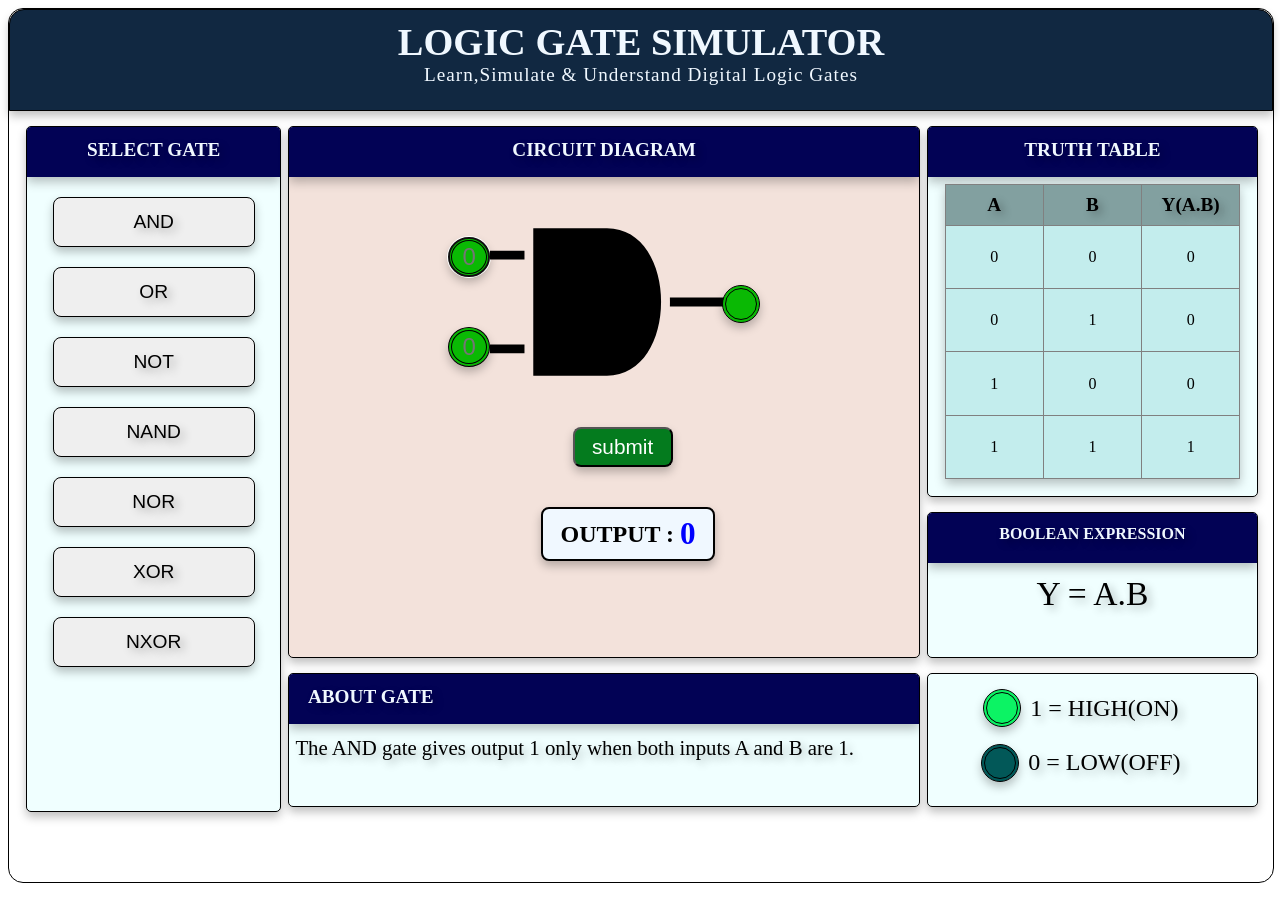
<file: 01_AND.html>
<!DOCTYPE html>
<html lang="en">
<head>
    <meta charset="UTF-8">
    <meta name="viewport" content="width=device-width, initial-scale=1.0">
    <title>AND Gate</title>
    <link rel="stylesheet" href="style.css">
</head>
<body>
    <div class="container">
        <div class="top">
            <h1 id="H1">LOGIC GATE SIMULATOR</h1>
            <p id="PP">Learn,Simulate & Understand Digital Logic Gates</p>
        </div>

        <div class="bottom">
            <div class="selectgate">
                <div class="top1"><p  id="P1">SELECT GATE</p></div>
                <input class="G1" type="button" value="AND" onclick="window.open('./01_AND.html','_blank')">
                <input class="G1" type="button" value="OR" onclick="window.open('./02_OR.html','_blank')">
                <input class="G1" type="button" value="NOT" onclick="window.open('./03_NOT.html','_blank')">
                <input class="G1" type="button" value="NAND" onclick="window.open('./04_NAND.html','_blank')">
                <input class="G1" type="button" value="NOR" onclick="window.open('./05_NOR.html','_blank')">
                <input class="G1" type="button" value="XOR" onclick="window.open('./06_XOR.html','_blank')">
                <input class="G1" type="button" value="NXOR" onclick="window.open('./07_NXOR.html','_blank')">
                
            </div>
            <div class="crctdiagram">
                <div class="cd">
                    <div class="top1"><p id="P1">CIRCUIT DIAGRAM</p></div>
                    <div class="input">
                        <div class="part1">
                            <input id="Input1" type="text" placeholder="0"  autofocus><br>
                            <input id="Input2" type="text" placeholder="0"><br>
                        </div>
                        <div class="part2">
                            <img id="ImgAND" src="01_and.svg" alt="">
                            <div class="crlOutput"><p id="Output1"></p></div>
                        </div>                        
                    </div>
                    <button id="Submit">submit</button><br>
                    <div class="Boxoutput">OUTPUT :&nbsp;<p id="Output2">0</p></div>
                </div>
                <div class="AG">
                    <div class="top2"><p id="P2">ABOUT GATE</p></div>
                    <p id="abouttext">The AND gate gives output 1 only when both inputs A and B are 1.</p>
                </div>
            </div>
            <div class="Tablepart">
                <div class="TT">
                    <div class="top1"><p id="P1">TRUTH TABLE</p></div>
                    <table class="table1" border=""align="center">
                        <thead>
                            <tr style="background-color: rgb(130, 160, 160); font-size:1.2em">
                                <th>A</th>
                                <th>B</th>
                                <th>Y(A.B)</th>
                            </tr>
                        </thead>
                        <tbody align="center">
                            <tr>
                                <td>0</td>
                                <td>0</td>
                                <td>0</td>
                            </tr>
                            <tr>
                                <td>0</td>
                                <td>1</td>
                                <td>0</td>
                            </tr>
                            <tr>
                                <td>1</td>
                                <td>0</td>
                                <td>0</td>
                            </tr>
                            <tr>
                                <td>1</td>
                                <td>1</td>
                                <td>1</td>
                            </tr>
                        </tbody>
                    </table>
                </div>
                <div class="BE">
                    <div class="top2"><p id="P1">BOOLEAN EXPRESSION</p></div>
                    <p id="exp">Y = A.B</p>
                </div>
                <div class="HL">
                    <div class="HL1">
                        <div id="c1"></div>
                        <p id="Ctext">1 = HIGH(ON)</p>
                    </div>
                    <div class="HL2">
                        <div id="c2"></div>
                        <p id="Ctext">0 = LOW(OFF)</p>
                    </div>
                    
                </div>
            </div>
        </div>
    </div>
    <script src="gates.js"></script>
</body>
</html>
</file>
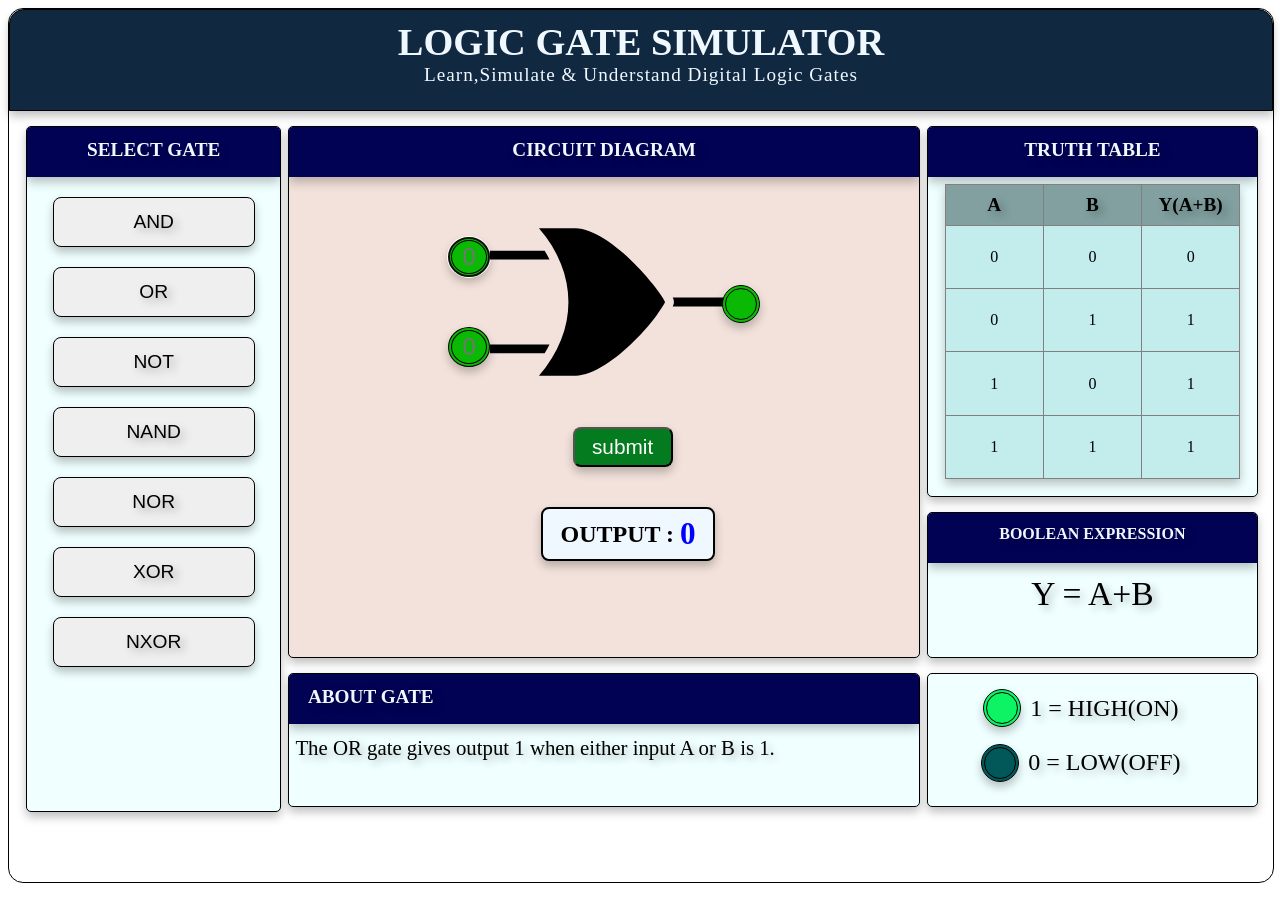
<file: 02_OR.html>
<!DOCTYPE html>
<html lang="en">
<head>
    <meta charset="UTF-8">
    <meta name="viewport" content="width=device-width, initial-scale=1.0">
    <title>OR Gate</title>
    <link rel="stylesheet" href="style.css">
</head>
<body>
    <div class="container">
        <div class="top">
            <h1 id="H1">LOGIC GATE SIMULATOR</h1>
            <p id="PP">Learn,Simulate & Understand Digital Logic Gates</p>
        </div>

        <div class="bottom">
            <div class="selectgate">
                <div class="top1"><p  id="P1">SELECT GATE</p></div>
                <input class="G1" type="button" value="AND" onclick="window.open('./01_AND.html','_blank')">
                <input class="G1" type="button" value="OR" onclick="window.open('./02_OR.html','_blank')">
                <input class="G1" type="button" value="NOT" onclick="window.open('./03_NOT.html','_blank')">
                <input class="G1" type="button" value="NAND" onclick="window.open('./04_NAND.html','_blank')">
                <input class="G1" type="button" value="NOR" onclick="window.open('./05_NOR.html','_blank')">
                <input class="G1" type="button" value="XOR" onclick="window.open('./06_XOR.html','_blank')">
                <input class="G1" type="button" value="NXOR" onclick="window.open('./07_NXOR.html','_blank')">
                
            </div>
            <div class="crctdiagram">
                <div class="cd">
                    <div class="top1"><p id="P1">CIRCUIT DIAGRAM</p></div>
                    <div class="input">
                        <div class="part1">
                            <input id="Input1" type="text" placeholder="0" autofocus><br>
                            <input id="Input2" type="text" placeholder="0"><br>
                        </div>
                        <div class="part2">
                            <img id="ImgAND" src="02_or.svg" alt="">
                            <div class="crlOutput"><p id="Output1"></p></div>
                        </div>                        
                    </div>
                    <button id="Submit">submit</button><br>
                    <div class="Boxoutput">OUTPUT :&nbsp;<p id="Output2">0</p></div>
                </div>
                <div class="AG">
                    <div class="top2"><p id="P2">ABOUT GATE</p></div>
                    <p id="abouttext">The OR gate gives output 1 when either input A or B is 1.</p>
                </div>
            </div>
            <div class="Tablepart">
                <div class="TT">
                    <div class="top1"><p id="P1">TRUTH TABLE</p></div>
                    <table class="table1" border=""align="center">
                       <thead>
                            <tr style="background-color: rgb(130, 160, 160); font-size:1.2em">
                                <th>A</th>
                                <th>B</th>
                                <th>Y(A+B)</th>
                            </tr>
                        </thead>
                        <tbody align="center">
                            <tr>
                                <td>0</td>
                                <td>0</td>
                                <td>0</td>
                            </tr>
                            <tr>
                                <td>0</td>
                                <td>1</td>
                                <td>1</td>
                            </tr>
                            <tr>
                                <td>1</td>
                                <td>0</td>
                                <td>1</td>
                            </tr>
                            <tr>
                                <td>1</td>
                                <td>1</td>
                                <td>1</td>
                            </tr>
                        </tbody>
                    </table>
                </div>
                <div class="BE">
                    <div class="top2"><p id="P1">BOOLEAN EXPRESSION</p></div>
                    <p id="exp">Y = A+B</p>
                </div>
                <div class="HL">
                    <div class="HL1">
                        <div id="c1"></div>
                        <p id="Ctext">1 = HIGH(ON)</p>
                    </div>
                    <div class="HL2">
                        <div id="c2"></div>
                        <p id="Ctext">0 = LOW(OFF)</p>
                    </div>
                    
                </div>
            </div>
        </div>
    </div>
    <script src="gates.js"></script>
</body>
</html>
</file>
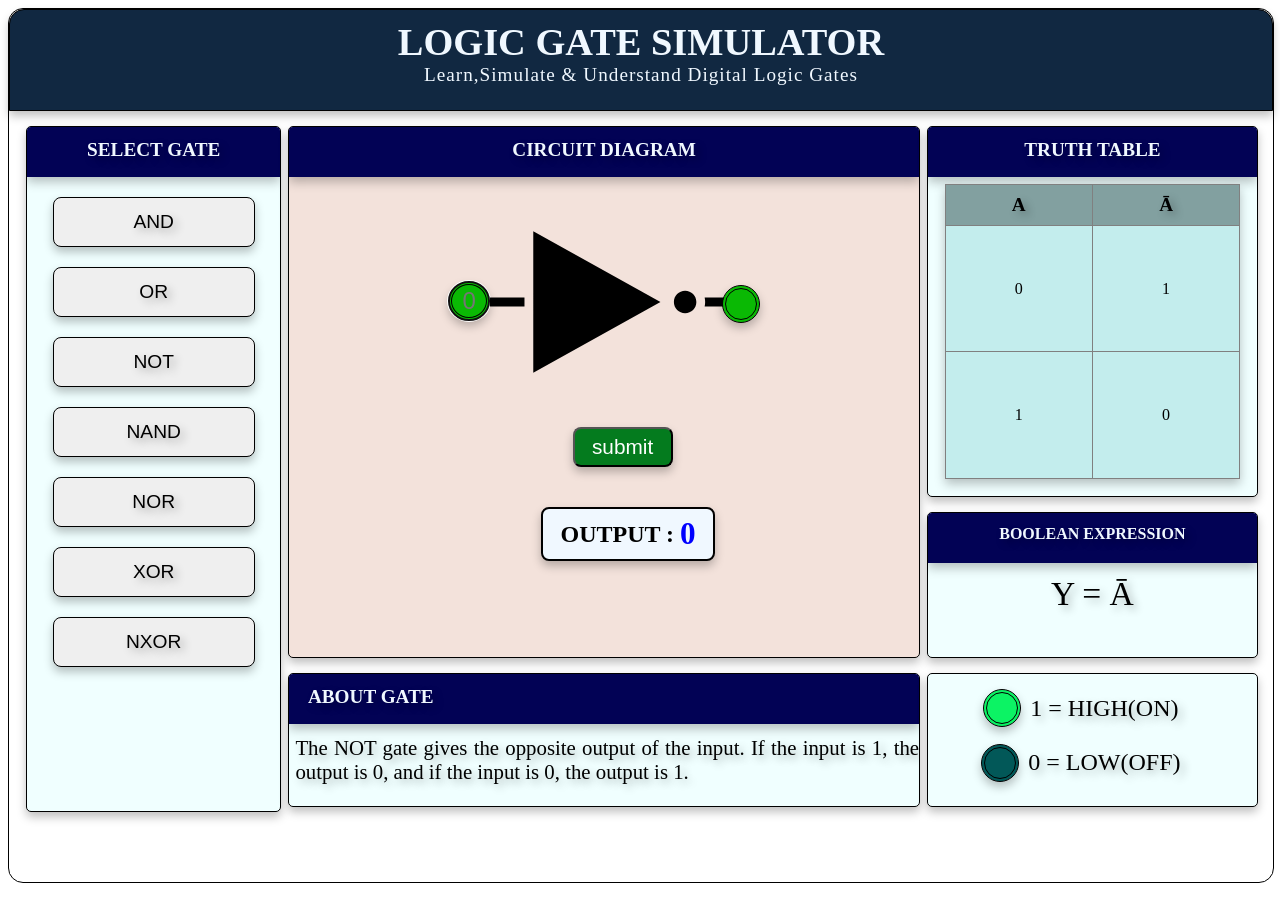
<file: 03_NOT.html>
<!DOCTYPE html>
<html lang="en">
<head>
    <meta charset="UTF-8">
    <meta name="viewport" content="width=device-width, initial-scale=1.0">
    <title>NOT Gate</title>
    <link rel="stylesheet" href="style.css">
</head>
<body>
    <div class="container">
        <div class="top">
            <h1 id="H1">LOGIC GATE SIMULATOR</h1>
            <p id="PP">Learn,Simulate & Understand Digital Logic Gates</p>
        </div>

        <div class="bottom">
            <div class="selectgate">
                <div class="top1"><p  id="P1">SELECT GATE</p></div>
                <input class="G1" type="button" value="AND" onclick="window.open('./01_AND.html','_blank')">
                <input class="G1" type="button" value="OR" onclick="window.open('./02_OR.html','_blank')">
                <input class="G1" type="button" value="NOT" onclick="window.open('./03_NOT.html','_blank')">
                <input class="G1" type="button" value="NAND" onclick="window.open('./04_NAND.html','_blank')">
                <input class="G1" type="button" value="NOR" onclick="window.open('./05_NOR.html','_blank')">
                <input class="G1" type="button" value="XOR" onclick="window.open('./06_XOR.html','_blank')">
                <input class="G1" type="button" value="NXOR" onclick="window.open('./07_NXOR.html','_blank')">
                
            </div>
            <div class="crctdiagram">
                <div class="cd">
                    <div class="top1"><p id="P1">CIRCUIT DIAGRAM</p></div>
                    <div class="input">
                        <div class="part1">
                            <input id="Input1NOTgate" type="text" placeholder="0"  autofocus><br>
                        </div>
                        <div class="part2">
                            <img id="ImgAND" src="03_not.svg" alt="">
                            <div class="crlOutput"><p id="Output1"></p></div>
                        </div>                        
                    </div>
                    <button id="Submit">submit</button><br>
                    <div class="Boxoutput">OUTPUT :&nbsp;<p id="Output2">0</p></div>
                </div>
                <div class="AG">
                    <div class="top2"><p id="P2">ABOUT GATE</p></div>
                    <p id="abouttext">The NOT gate gives the opposite output of the input. If the input is 1, the output is 0, and if the input is 0, the output is 1.</p>
                </div>
            </div>
            <div class="Tablepart">
                <div class="TT">
                    <div class="top1"><p id="P1">TRUTH TABLE</p></div>
                    <table class="table1" border=""align="center">
                        <thead>
                            <tr style="background-color: rgb(130, 160, 160); font-size:1.2em">
                                <th>A</th>
                                <th>A&#772</th>
                            </tr>
                        </thead>
                        <tbody align="center">
                            <tr>
                                <td>0</td>
                                <td>1</td>
                            </tr>
                            <tr>
                                <td>1</td>
                                <td>0</td>
                            </tr>
                        </tbody>
                    </table>
                </div>
                <div class="BE">
                    <div class="top2"><p id="P1">BOOLEAN EXPRESSION</p></div>
                    <p id="exp">Y = A&#772</p>
                </div>
                <div class="HL">
                    <div class="HL1">
                        <div id="c1"></div>
                        <p id="Ctext">1 = HIGH(ON)</p>
                    </div>
                    <div class="HL2">
                        <div id="c2"></div>
                        <p id="Ctext">0 = LOW(OFF)</p>
                    </div>
                    
                </div>
            </div>
        </div>
    </div>
    <script src="gates.js"></script>
</body>
</html>
</file>
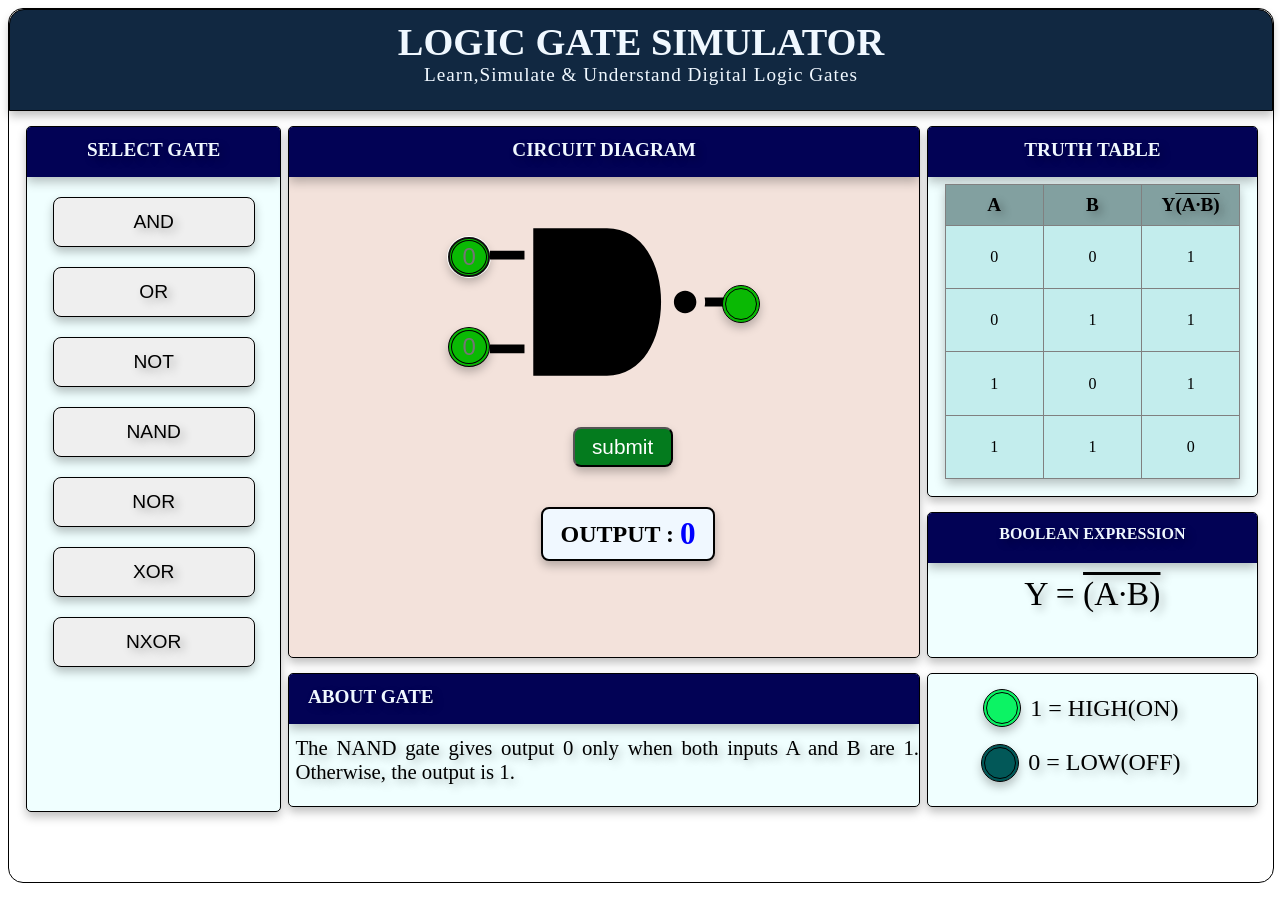
<file: 04_NAND.html>
<!DOCTYPE html>
<html lang="en">
<head>
    <meta charset="UTF-8">
    <meta name="viewport" content="width=device-width, initial-scale=1.0">
    <title>NAND Gate</title>
    <link rel="stylesheet" href="style.css">
</head>
<body>
    <div class="container">
        <div class="top">
            <h1 id="H1">LOGIC GATE SIMULATOR</h1>
            <p id="PP">Learn,Simulate & Understand Digital Logic Gates</p>
        </div>

        <div class="bottom">
            <div class="selectgate">
                <div class="top1"><p  id="P1">SELECT GATE</p></div>
                <input class="G1" type="button" value="AND" onclick="window.open('./01_AND.html','_blank')">
                <input class="G1" type="button" value="OR" onclick="window.open('./02_OR.html','_blank')">
                <input class="G1" type="button" value="NOT" onclick="window.open('./03_NOT.html','_blank')">
                <input class="G1" type="button" value="NAND" onclick="window.open('./04_NAND.html','_blank')">
                <input class="G1" type="button" value="NOR" onclick="window.open('./05_NOR.html','_blank')">
                <input class="G1" type="button" value="XOR" onclick="window.open('./06_XOR.html','_blank')">
                <input class="G1" type="button" value="NXOR" onclick="window.open('./07_NXOR.html','_blank')">
                
            </div>
            <div class="crctdiagram">
                <div class="cd">
                    <div class="top1"><p id="P1">CIRCUIT DIAGRAM</p></div>
                    <div class="input">
                        <div class="part1">
                            <input id="Input1" type="text" placeholder="0" autofocus><br>
                            <input id="Input2" type="text" placeholder="0"><br>
                        </div>
                        <div class="part2">
                            <img id="ImgAND" src="04_nand.svg" alt="">
                            <div class="crlOutput"><p id="Output1"></p></div>
                        </div>                        
                    </div>
                    <button id="Submit">submit</button><br>
                    <div class="Boxoutput">OUTPUT :&nbsp;<p id="Output2">0</p></div>
                </div>
                <div class="AG">
                    <div class="top2"><p id="P2">ABOUT GATE</p></div>
                    <p id="abouttext">The NAND gate gives output 0 only when both inputs A and B are 1. Otherwise, the output is 1.</p>
                </div>
            </div>
            <div class="Tablepart">
                <div class="TT">
                    <div class="top1"><p id="P1">TRUTH TABLE</p></div>
                    <table class="table1" border=""align="center">
                       <thead>
                            <tr style="background-color: rgb(130, 160, 160); font-size:1.2em">
                                <th>A</th>
                                <th>B</th>
                                <th>Y<span style="text-decoration: overline;">(A·B)</span></th>
                            </tr>
                        </thead>
                        <tbody align="center">
                            <tr>
                                <td>0</td>
                                <td>0</td>
                                <td>1</td>
                            </tr>
                            <tr>
                                <td>0</td>
                                <td>1</td>
                                <td>1</td>
                            </tr>
                            <tr>
                                <td>1</td>
                                <td>0</td>
                                <td>1</td>
                            </tr>
                            <tr>
                                <td>1</td>
                                <td>1</td>
                                <td>0</td>
                            </tr>
                        </tbody>
                    </table>
                </div>
                <div class="BE">
                    <div class="top2"><p id="P1">BOOLEAN EXPRESSION</p></div>
                    <p id="exp">Y = <span style="text-decoration: overline;">(A·B)</span></p>
                </div>
                <div class="HL">
                    <div class="HL1">
                        <div id="c1"></div>
                        <p id="Ctext">1 = HIGH(ON)</p>
                    </div>
                    <div class="HL2">
                        <div id="c2"></div>
                        <p id="Ctext">0 = LOW(OFF)</p>
                    </div>
                    
                </div>
            </div>
        </div>
    </div>
    <script src="gates.js"></script>
</body>
</html>
</file>
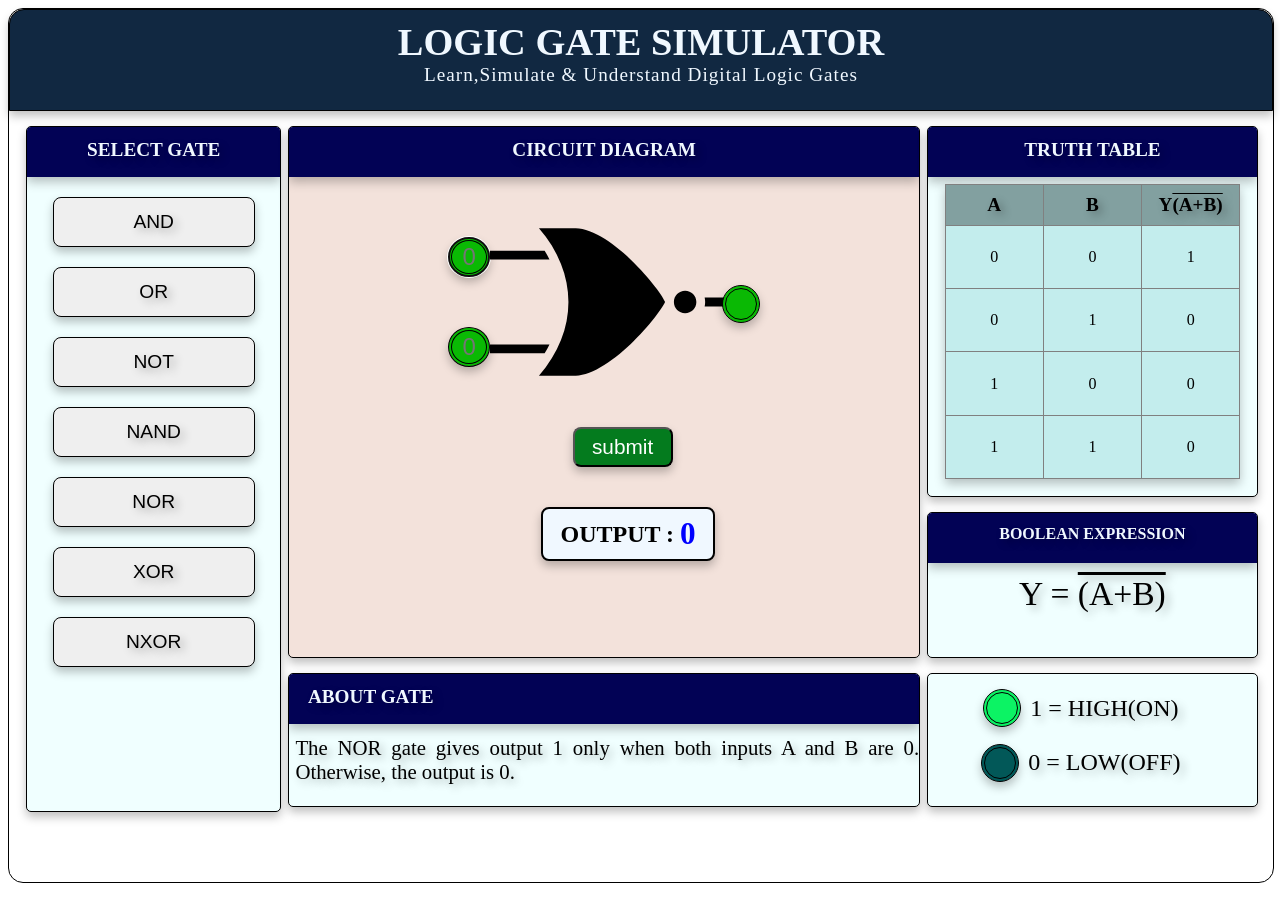
<file: 05_NOR.html>
<!DOCTYPE html>
<html lang="en">
<head>
    <meta charset="UTF-8">
    <meta name="viewport" content="width=device-width, initial-scale=1.0">
    <title>NOR Gate</title>
    <link rel="stylesheet" href="style.css">
</head>
<body>
    <div class="container">
        <div class="top">
            <h1 id="H1">LOGIC GATE SIMULATOR</h1>
            <p id="PP">Learn,Simulate & Understand Digital Logic Gates</p>
        </div>

        <div class="bottom">
            <div class="selectgate">
                <div class="top1"><p  id="P1">SELECT GATE</p></div>
                <input class="G1" type="button" value="AND" onclick="window.open('./01_AND.html','_blank')">
                <input class="G1" type="button" value="OR" onclick="window.open('./02_OR.html','_blank')">
                <input class="G1" type="button" value="NOT" onclick="window.open('./03_NOT.html','_blank')">
                <input class="G1" type="button" value="NAND" onclick="window.open('./04_NAND.html','_blank')">
                <input class="G1" type="button" value="NOR" onclick="window.open('./05_NOR.html','_blank')">
                <input class="G1" type="button" value="XOR" onclick="window.open('./06_XOR.html','_blank')">
                <input class="G1" type="button" value="NXOR" onclick="window.open('./07_NXOR.html','_blank')">
                
            </div>
            <div class="crctdiagram">
                <div class="cd">
                    <div class="top1"><p id="P1">CIRCUIT DIAGRAM</p></div>
                    <div class="input">
                        <div class="part1">
                            <input id="Input1" type="text" placeholder="0" autofocus><br>
                            <input id="Input2" type="text" placeholder="0"><br>
                        </div>
                        <div class="part2">
                            <img id="ImgAND" src="05_nor.svg" alt="">
                            <div class="crlOutput"><p id="Output1"></p></div>
                        </div>                        
                    </div>
                    <button id="Submit">submit</button><br>
                    <div class="Boxoutput">OUTPUT :&nbsp;<p id="Output2">0</p></div>
                </div>
                <div class="AG">
                    <div class="top2"><p id="P2">ABOUT GATE</p></div>
                    <p id="abouttext">The NOR gate gives output 1 only when both inputs A and B are 0. Otherwise, the output is 0.</p>
                </div>
            </div>
            <div class="Tablepart">
                <div class="TT">
                    <div class="top1"><p id="P1">TRUTH TABLE</p></div>
                    <table class="table1" border=""align="center">
                        <thead>
                            <tr style="background-color: rgb(130, 160, 160); font-size:1.2em">
                                <th>A</th>
                                <th>B</th>
                                <th>Y<span style="text-decoration: overline;">(A+B)</span></th>
                            </tr>
                        </thead>
                        <tbody align="center">
                            <tr>
                                <td>0</td>
                                <td>0</td>
                                <td>1</td>
                            </tr>
                            <tr>
                                <td>0</td>
                                <td>1</td>
                                <td>0</td>
                            </tr>
                            <tr>
                                <td>1</td>
                                <td>0</td>
                                <td>0</td>
                            </tr>
                            <tr>
                                <td>1</td>
                                <td>1</td>
                                <td>0</td>
                            </tr>
                        </tbody>
                    </table>
                </div>
                <div class="BE">
                    <div class="top2"><p id="P1">BOOLEAN EXPRESSION</p></div>
                    <p id="exp">Y = <span style="text-decoration: overline;">(A+B)</span></p>
                </div>
                <div class="HL">
                    <div class="HL1">
                        <div id="c1"></div>
                        <p id="Ctext">1 = HIGH(ON)</p>
                    </div>
                    <div class="HL2">
                        <div id="c2"></div>
                        <p id="Ctext">0 = LOW(OFF)</p>
                    </div>
                    
                </div>
            </div>
        </div>
    </div>
    <script src="gates.js"></script>
</body>
</html>
</file>
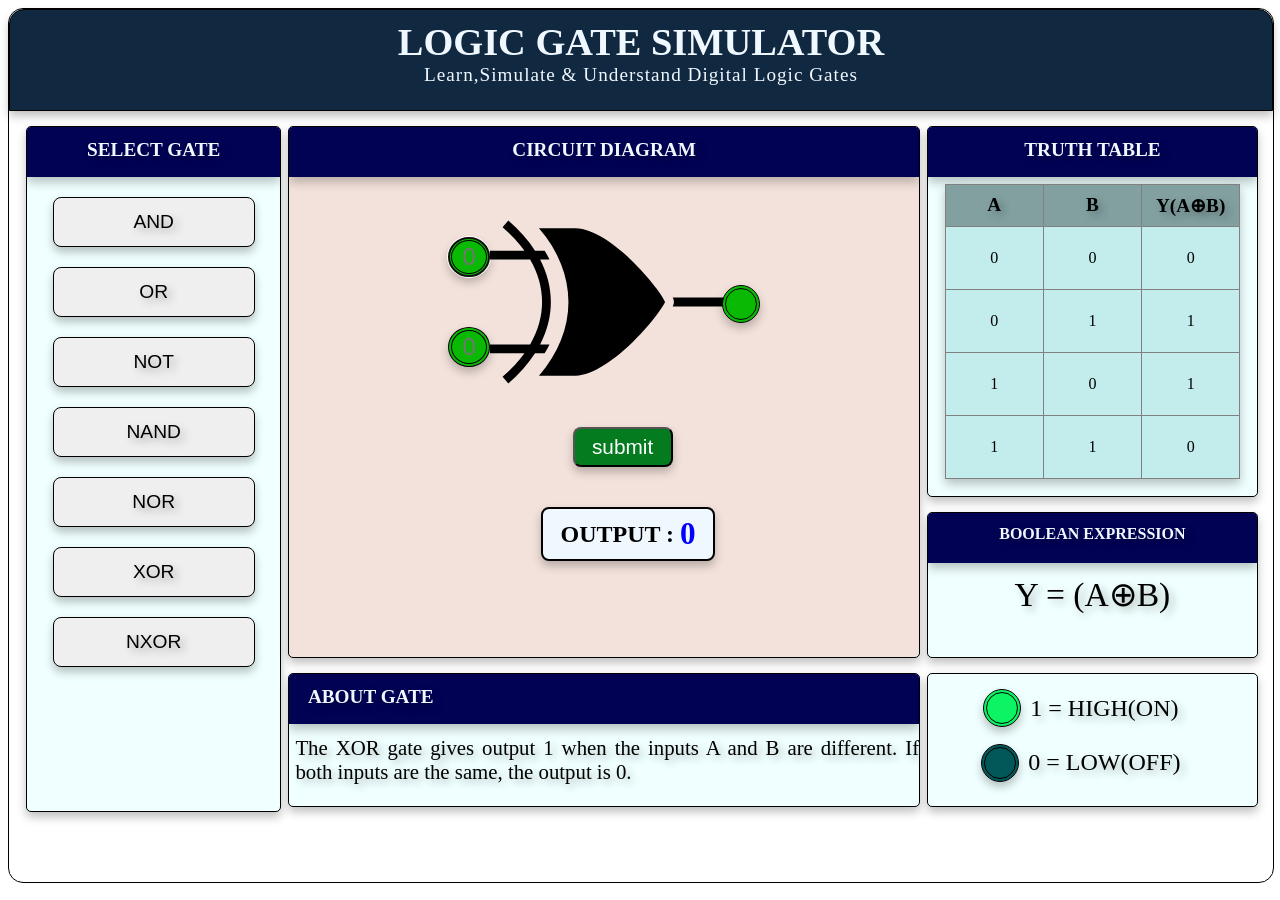
<file: 06_XOR.html>
<!DOCTYPE html>
<html lang="en">
<head>
    <meta charset="UTF-8">
    <meta name="viewport" content="width=device-width, initial-scale=1.0">
    <title>XOR Gate</title>
    <link rel="stylesheet" href="style.css">
</head>
<body>
    <div class="container">
        <div class="top">
            <h1 id="H1">LOGIC GATE SIMULATOR</h1>
            <p id="PP">Learn,Simulate & Understand Digital Logic Gates</p>
        </div>

        <div class="bottom">
            <div class="selectgate">
                <div class="top1"><p  id="P1">SELECT GATE</p></div>
                <input class="G1" type="button" value="AND" onclick="window.open('./01_AND.html','_blank')">
                <input class="G1" type="button" value="OR" onclick="window.open('./02_OR.html','_blank')">
                <input class="G1" type="button" value="NOT" onclick="window.open('./03_NOT.html','_blank')">
                <input class="G1" type="button" value="NAND" onclick="window.open('./04_NAND.html','_blank')">
                <input class="G1" type="button" value="NOR" onclick="window.open('./05_NOR.html','_blank')">
                <input class="G1" type="button" value="XOR" onclick="window.open('./06_XOR.html','_blank')">
                <input class="G1" type="button" value="NXOR" onclick="window.open('./07_NXOR.html','_blank')">
                
            </div>
            <div class="crctdiagram">
                <div class="cd">
                    <div class="top1"><p id="P1">CIRCUIT DIAGRAM</p></div>
                    <div class="input">
                        <div class="part1">
                            <input id="Input1" type="text" placeholder="0"  autofocus><br>
                            <input id="Input2" type="text" placeholder="0"><br>
                        </div>
                        <div class="part2">
                            <img id="ImgAND" src="06_xor.svg" alt="">
                            <div class="crlOutput"><p id="Output1"></p></div>
                        </div>                        
                    </div>
                    <button id="Submit">submit</button><br>
                    <div class="Boxoutput">OUTPUT :&nbsp;<p id="Output2">0</p></div>
                </div>
                <div class="AG">
                    <div class="top2"><p id="P2">ABOUT GATE</p></div>
                    <p id="abouttext">The XOR gate gives output 1 when the inputs A and B are different. If both inputs are the same, the output is 0.</p>
                </div>
            </div>
            <div class="Tablepart">
                <div class="TT">
                    <div class="top1"><p id="P1">TRUTH TABLE</p></div>
                    <table class="table1" border=""align="center">
                        <thead>
                            <tr style="background-color: rgb(130, 160, 160); font-size:1.2em">
                                <th>A</th>
                                <th>B</th>
                                <th>Y(A&oplus;B)</th>
                            </tr>
                        </thead>
                        <tbody align="center">
                            <tr>
                                <td>0</td>
                                <td>0</td>
                                <td>0</td>
                            </tr>
                            <tr>
                                <td>0</td>
                                <td>1</td>
                                <td>1</td>
                            </tr>
                            <tr>
                                <td>1</td>
                                <td>0</td>
                                <td>1</td>
                            </tr>
                            <tr>
                                <td>1</td>
                                <td>1</td>
                                <td>0</td>
                            </tr>
                        </tbody>
                    </table>
                </div>
                <div class="BE">
                    <div class="top2"><p id="P1">BOOLEAN EXPRESSION</p></div>
                    <p id="exp">Y = (A&oplus;B)</p>
                </div>
                <div class="HL">
                    <div class="HL1">
                        <div id="c1"></div>
                        <p id="Ctext">1 = HIGH(ON)</p>
                    </div>
                    <div class="HL2">
                        <div id="c2"></div>
                        <p id="Ctext">0 = LOW(OFF)</p>
                    </div>
                    
                </div>
            </div>
        </div>
    </div>
    <script src="gates.js"></script>
</body>
</html>
</file>
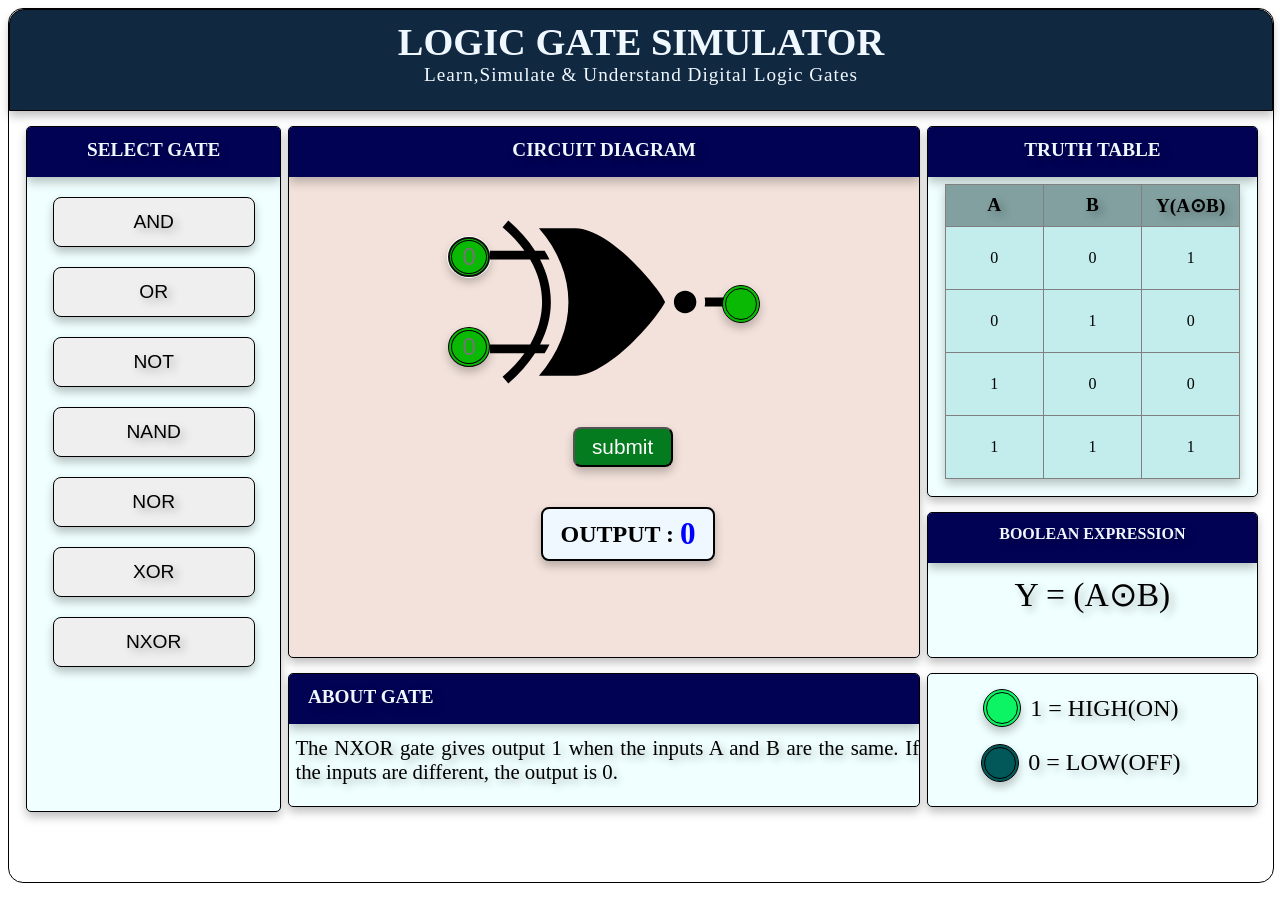
<file: 07_NXOR.html>
<!DOCTYPE html>
<html lang="en">
<head>
    <meta charset="UTF-8">
    <meta name="viewport" content="width=device-width, initial-scale=1.0">
    <title>NXOR Gate</title>
    <link rel="stylesheet" href="style.css">
</head>
<body>
    <div class="container">
        <div class="top">
            <h1 id="H1">LOGIC GATE SIMULATOR</h1>
            <p id="PP">Learn,Simulate & Understand Digital Logic Gates</p>
        </div>

        <div class="bottom">
            <div class="selectgate">
                <div class="top1"><p  id="P1">SELECT GATE</p></div>
                <input class="G1" type="button" value="AND" onclick="window.open('./01_AND.html','_blank')">
                <input class="G1" type="button" value="OR" onclick="window.open('./02_OR.html','_blank')">
                <input class="G1" type="button" value="NOT" onclick="window.open('./03_NOT.html','_blank')">
                <input class="G1" type="button" value="NAND" onclick="window.open('./04_NAND.html','_blank')">
                <input class="G1" type="button" value="NOR" onclick="window.open('./05_NOR.html','_blank')">
                <input class="G1" type="button" value="XOR" onclick="window.open('./06_XOR.html','_blank')">
                <input class="G1" type="button" value="NXOR" onclick="window.open('./07_NXOR.html','_blank')">
                
            </div>
            <div class="crctdiagram">
                <div class="cd">
                    <div class="top1"><p id="P1">CIRCUIT DIAGRAM</p></div>
                    <div class="input">
                        <div class="part1">
                            <input id="Input1" type="text" placeholder="0"  autofocus><br>
                            <input id="Input2" type="text" placeholder="0"><br>
                        </div>
                        <div class="part2">
                            <img id="ImgAND" src="07_nxor.svg" alt="">
                            <div class="crlOutput"><p id="Output1"></p></div>
                        </div>                        
                    </div>
                    <button id="Submit">submit</button><br>
                    <div class="Boxoutput">OUTPUT :&nbsp;<p id="Output2">0</p></div>
                </div>
                <div class="AG">
                    <div class="top2"><p id="P2">ABOUT GATE</p></div>
                    <p id="abouttext">The NXOR gate gives output 1 when the inputs A and B are the same. If the inputs are different, the output is 0.</p>
                </div>
            </div>
            <div class="Tablepart">
                <div class="TT">
                    <div class="top1"><p id="P1">TRUTH TABLE</p></div>
                    <table class="table1" border=""align="center">
                        <thead>
                            <tr style="background-color: rgb(130, 160, 160); font-size:1.2em">
                                <th>A</th>
                                <th>B</th>
                                <th>Y(A&odot;B)</th>
                            </tr>
                        </thead>
                        <tbody align="center">
                            <tr>
                                <td>0</td>
                                <td>0</td>
                                <td>1</td>
                            </tr>
                            <tr>
                                <td>0</td>
                                <td>1</td>
                                <td>0</td>
                            </tr>
                            <tr>
                                <td>1</td>
                                <td>0</td>
                                <td>0</td>
                            </tr>
                            <tr>
                                <td>1</td>
                                <td>1</td>
                                <td>1</td>
                            </tr>
                        </tbody>
                    </table>
                </div>
                <div class="BE">
                    <div class="top2"><p id="P1">BOOLEAN EXPRESSION</p></div>
                    <p id="exp">Y = (A&odot;B)</p>
                </div>
                <div class="HL">
                    <div class="HL1">
                        <div id="c1"></div>
                        <p id="Ctext">1 = HIGH(ON)</p>
                    </div>
                    <div class="HL2">
                        <div id="c2"></div>
                        <p id="Ctext">0 = LOW(OFF)</p>
                    </div>
                    
                </div>
            </div>
        </div>
    </div>
    <script src="gates.js"></script>
</body>
</html>
</file>
<file: style.css>
.container{
    height: 97vh;
    width: 100%;
    border-radius: 15px;
    border: 1px solid black;
}
.top{
    width: 100%-8px;
    min-width: 20%;
    height: 100px;
    min-width: 40%;
    background-color: #112841;
    text-align: center;
    font-size: 1.2em;
    border-top-left-radius: 15px;
    border-top-right-radius: 15px;
    overflow: hidden;
    border: 1px solid black; 
    box-shadow: 0px 5px 10px rgba(0, 0, 0, 0.25);
}

/* /////////////////////////////////////////////////*/
.top1{
    width: 100%;
    height: 50px;
    background-color: rgb(2, 2, 85);
    font-size: 1.2em;
    font-weight: bold;
    box-shadow: 0px 5px 10px rgba(0, 0, 0, 0.25);
    text-shadow: 4px 4px 8px rgba(0, 0, 0, 0.3);
}
.top2{
    width: 100%;
    height: 50px;
    background-color: rgb(2, 2, 85);
    box-shadow: 0px 5px 10px rgba(0, 0, 0, 0.25);
    text-shadow: 4px 4px 8px rgba(0, 0, 0, 0.3);
}

#H1,P{
    text-align: center;
    margin: 0;
    color: aliceblue;
}

#H1{
    padding-top: 10px;
}
#PP{
    letter-spacing: 1px;
}


.bottom{
    width: 100%;
    height: 87%;
    display: flex;
    justify-content: center;
}

/* /////////////////////////////////////////////////*/
.selectgate{
    height: 90%;
    width: 20%;
    background-color: azure;
    margin-top: 15px;
    margin-left: 0px;
    border-radius: 5px;
    overflow: hidden;
    border: 1px solid black;
    box-shadow: 0px 5px 10px rgba(0, 0, 0, 0.25);

}
.G1{
    height: 50px;
    width: 80%;
    border-radius: 8px;
    border: 1px solid black;
    margin: auto;
    margin-top: 20px;
    display: flex;
    justify-content: center;
    align-items: center;
    font-size: solid;
    font-size: 1.2em; 
    box-shadow: 0px 5px 10px rgba(0, 0, 0, 0.25);
    text-shadow: 4px 4px 8px rgba(0, 0, 0, 0.3);
}
.G1:hover{
    background-color: #035917;
    color: aliceblue;
}


/* /////////////////////////////////////////////////*/
.crctdiagram{
    height: 90%;
    width: 50%;
    margin-top: 15px;
    margin-left: 7px;
    border-radius: 5px;
}
.cd{
    height: 77.5%;
    width: 100%-1px;
    background-color: rgb(243, 226, 219);
    margin-bottom: 15px;
    border-radius: 5px;
    overflow: hidden;
    border: 1px solid black;
    box-shadow: 0px 5px 10px rgba(0, 0, 0, 0.25);

}
.input{
    display: flex;
    justify-content: center;
    align-items: center;
}
.part1{
    margin-left: 0px;
}
#Input1{
    height: 30px;
    width: 30px;
    margin-bottom: 120%;
    border-radius: 50%;
    background-color: rgb(10, 185, 4);
    border: 4px double black;
    text-align: center;
    font-size: 1.5em;
    box-shadow: 0px 5px 10px rgba(0, 0, 0, 0.25);

}
#Input1NOTgate{
    height: 30px;
    width: 30px;
    margin-bottom: 5%;
    border-radius: 50%;
    background-color: rgb(10, 185, 4);
    border: 4px double black;
    text-align: center;
    font-size: 1.5em;
    box-shadow: 0px 5px 10px rgba(0, 0, 0, 0.25);

}
#Input2{
    height: 30px;
    width: 30px;
    border-radius: 50%;
    background-color: rgb(10, 185, 4);
    border: 4px double black;
    text-align: center;
    font-size: 1.5em;
    box-shadow: 0px 5px 10px rgba(0, 0, 0, 0.25);

}
.part2{
    margin-left: 0px;
    display: flex;
}
#ImgAND{
    margin-left: -8px;
    height: 250px;
}
.crlOutput{
    height: 30px;
    width: 30px;
    background-color: rgb(10, 185, 4);
    border: 4px double black;
    margin-top: 40%;
    margin-left: -10px;
    border-radius: 50%;
    font-size: 1.5em;
    box-shadow: 0px 5px 10px rgba(0, 0, 0, 0.25);

}
#Output1{
    color: black;
}
.Boxoutput{
    height: 50px;
    width: 170px;
    margin-top: 40px;
    margin-left: 40%;
    border: 2px solid black;
    display: flex;
    justify-content: center;
    align-items: center;
    font-size: 1.5em;
    font-weight: 600;
    border-radius: 8px;
    box-shadow: 0px 5px 10px rgba(0, 0, 0, 0.25);
    background-color: aliceblue;
}
#Output2{
    font-size: 1.3em;
    color: blue;
}
#Submit{
    margin-left: 45%;
    height: 40px; 
    width: 100px; 
    font-size: 1.3em; 
    background-color: #047b1e;
    color: white;
    border-radius: 8px;
    cursor: pointer; 
    box-shadow: 0px 5px 10px rgba(0, 0, 0, 0.25);
}
#Submit:hover{
    background-color: #1ba83e;
}
#Submit:active{
    background-color: #1d7a31;
}


/* /////////////////////////////////////////////////*/
.AG{
    height: 19.4%;
    width: 100%-1px;
    background-color: azure;
    border-radius: 5px;
    overflow: hidden;
    border: 1px solid black;
    box-shadow: 0px 5px 10px rgba(0, 0, 0, 0.25);
    text-shadow: 4px 4px 8px rgba(0, 0, 0, 0.3);
}
#P2{
    text-align: left;
    margin-left: 3%;
    padding-top: 12px;
    color: aliceblue;
    font-weight: bold; 
    font-size: 1.2em;
}
#abouttext{
    font-size: 1.3em;
    margin-top: 12px;
    text-align: justify;
    margin-left: 1%;
    color: black;
}


/* /////////////////////////////////////////////////*/
.Tablepart{
    height: 90%;
    width: 26%;
    margin-top: 15px;
    margin-left: 7px;
}
.TT{
    height: 54%;
    width: 100%;
    background-color: azure;
    margin-bottom: 15px;
    border-radius: 5px;
    overflow: hidden;
    border: 1px solid black;
    box-shadow: 0px 5px 10px rgba(0, 0, 0, 0.25);

}
.table1{
    margin-top: 7px;
    height: 80%;
    width: 90%;
    border-collapse: collapse;
    table-layout: fixed;
    box-shadow: 0px 5px 10px rgba(0, 0, 0, 0.25);
    background-color: rgb(195, 237, 237);

}
th{
    font-size: 1em ;
    padding: 3%;
    text-shadow: 4px 4px 8px rgba(0, 0, 0, 0.3);
}


/* /////////////////////////////////////////////////*/
.BE{
    height: 21%;
    width: 100%;
    background-color: azure;
    margin-bottom: 15px;
    border-radius: 5px;
    overflow: hidden;
    border: 1px solid black;
    box-shadow: 0px 5px 10px rgba(0, 0, 0, 0.25);
    text-shadow: 4px 4px 8px rgba(0, 0, 0, 0.3);
}
#P1{
    padding-top: 12px;
    color: aliceblue;
    font-weight: bold;
}
#exp{
    margin-top: 12px;
    font-size: 2.1em;
    color: black;
}


/* /////////////////////////////////////////////////*/
.HL{
    height: 19.3%;
    width: 100%;
    background-color: azure;
    border-radius: 5px;
    overflow: hidden;
    border: 1px solid black;
    box-shadow: 0px 5px 10px rgba(0, 0, 0, 0.25);
    text-shadow: 4px 4px 8px rgba(0, 0, 0, 0.3);
}
.HL1{
    height: 30%;
    width: 90%;
    display: flex;
    align-items: center;
    justify-content: center;
    margin-top: 15px;
}
#c1{
    height: 30px;
    width: 30px;
    background-color: rgb(12, 243, 100);
    border-radius: 50%;
    border: 4px double black;
    margin-left: 10px;
    box-shadow: 0px 5px 10px rgba(0, 0, 0, 0.25);

}
#Ctext{
    font-size: 1.5em;
    margin-left: 3%;
    font-weight: 400;
    color: black;
}
.HL2{
    height: 30%;
    width: 90%;
    display: flex;
    align-items: center;
    justify-content: center;
    margin-top: 15px;

}
#c2{
    height: 30px;
    width: 30px;
    background-color: rgb(2, 88, 88);
    border-radius: 50%;
    border: 4px double black;
    margin-left: 10px;
    box-shadow: 0px 5px 10px rgba(0, 0, 0, 0.25);

}
</file>
